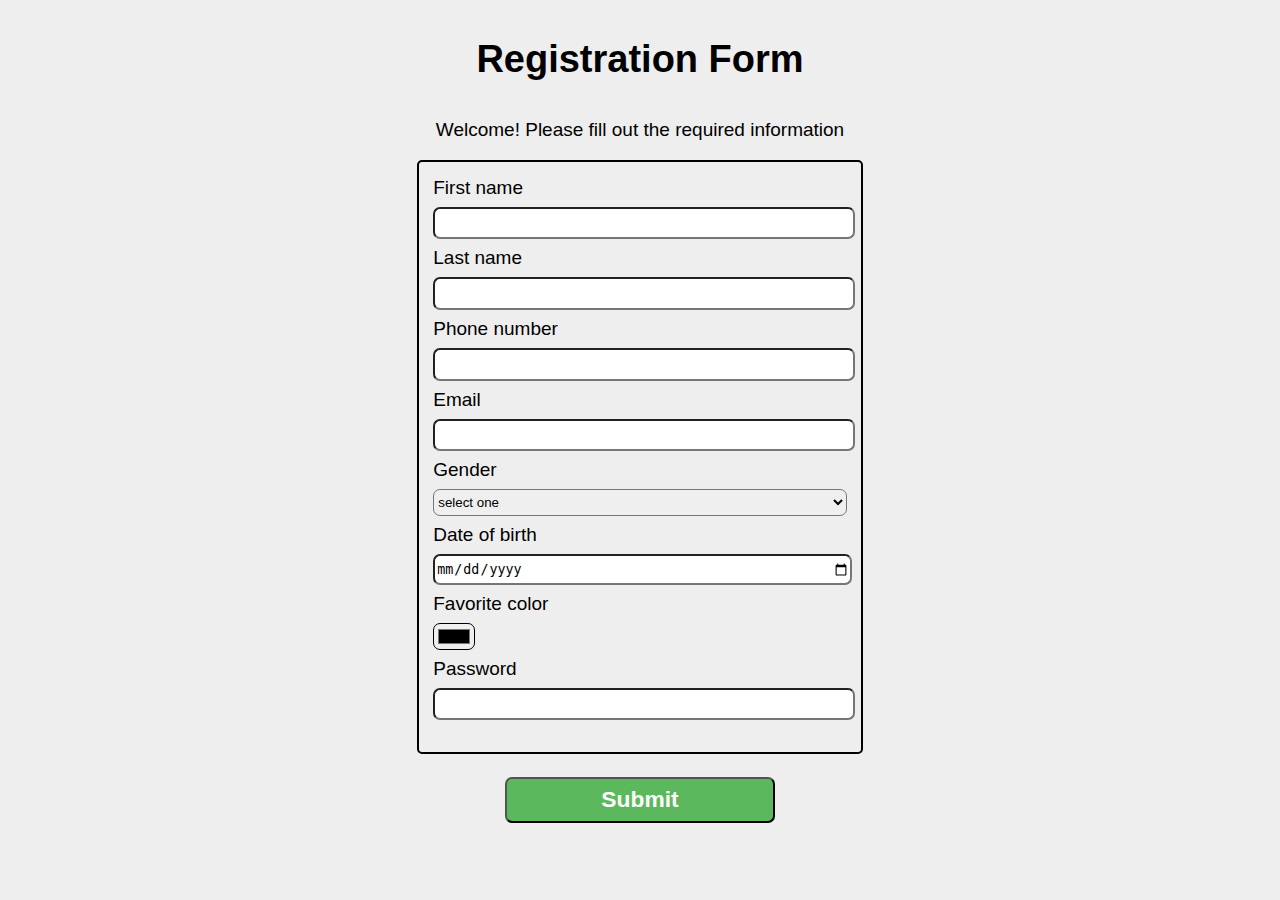
<file: login-page/index.html>
<!DOCTYPE html>
<html lang="en">
<head>
    <meta charset="UTF-8">
    <meta http-equiv="X-UA-Compatible" content="IE=edge">
    <meta name="viewport" content="width=device-width, initial-scale=1.0">
    <title>Register</title>
    <link rel="stylesheet" href="styles.css">
</head>
<body>
    <h1>Registration Form</h1>
    <p>Welcome! Please fill out the required information</p>

    <form action="signin.html">
        <fieldset>
            <label for="fname">First name</label>
            <input type="text" name="fname" id="fname" required >

            <label for="lname">Last name</label>
            <input type="text" name="lname" id="lname" required>

            <label for="phone">Phone number</label>
            <input type="tel" name="phone" id="phone">

            <label for="email">Email</label>
            <input type="email" name="email" id="email">

            <label for="gender">Gender</label>
            <select name="gender" id="gender">
                <option value="">select one</option>
                <option value="male">Male</option>
                <option value="female">Female</option>
            </select>

            <label for="date">Date of birth</label>
            <input type="date" name="date" id="">

            <label for="fcolor">Favorite color</label>
            <input type="color" name="" id="">

            <label for="password">Password</label>
            <input type="password" name="password" id="password">
        </fieldset>
        <input type="submit" value="Submit">
    </form>
</body>
</html>
</file>
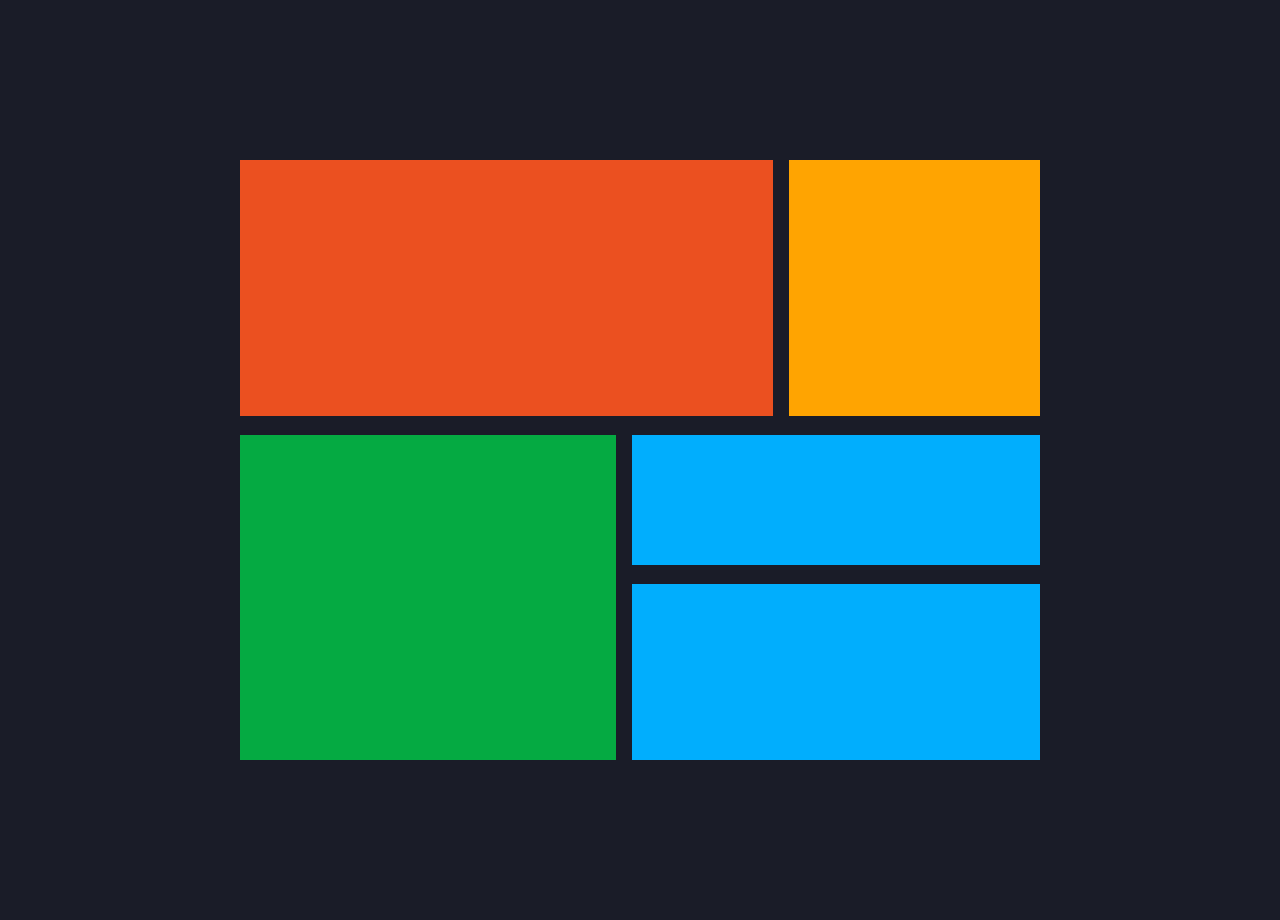
<file: Flex/grid.html>
<!DOCTYPE html>
<html lang="en">
<head>
    <meta charset="UTF-8">
    <meta http-equiv="X-UA-Compatible" content="IE=edge">
    <meta name="viewport" content="width=device-width, initial-scale=1.0">
    <title>Grid</title>
    <style>
        body {
            background-color: #1A1C28;
        }

        .wrapper{
            display: grid;
            width: 800px;
            height: 600px;
            margin: 10em auto;
            grid-template-columns: repeat(10, 1fr);
            grid-template-rows: repeat(10 1fr);
            column-gap: 1rem;
            row-gap: 1.2rem;
        }

        .box1{
            background-color: #EB5020;
            grid-column: 1 / 8;
            grid-row: 1 / 5;
            
           
        }

        .box2 {
            
            background-color: #FFA401;
            grid-column: 8/13;
            grid-row: 1 / 5;
        }

        .box3 {
            background-color: #05AA42;
            grid-column: 1 / 6;
            grid-row: 5/10;
            
            
        }

        .box4 {
            grid-column: 6/13;
            grid-row: 5/10;
            display: grid;
            gap: 1.2em;
            grid-template-rows: 40% 54%;
        }

        .child1, .child2 {
            background-color: #01AEFD;
        }

       

    </style>
</head>
<body>
    <div class="wrapper">
        <div class="box1"></div>
        <div class="box2"></div>
        <div class="box3"></div>
        <div class="box4">
            <div class="child1"></div>
            <div class="child2"></div>
        </div>
    </div>

    
</body>
</html>
</file>
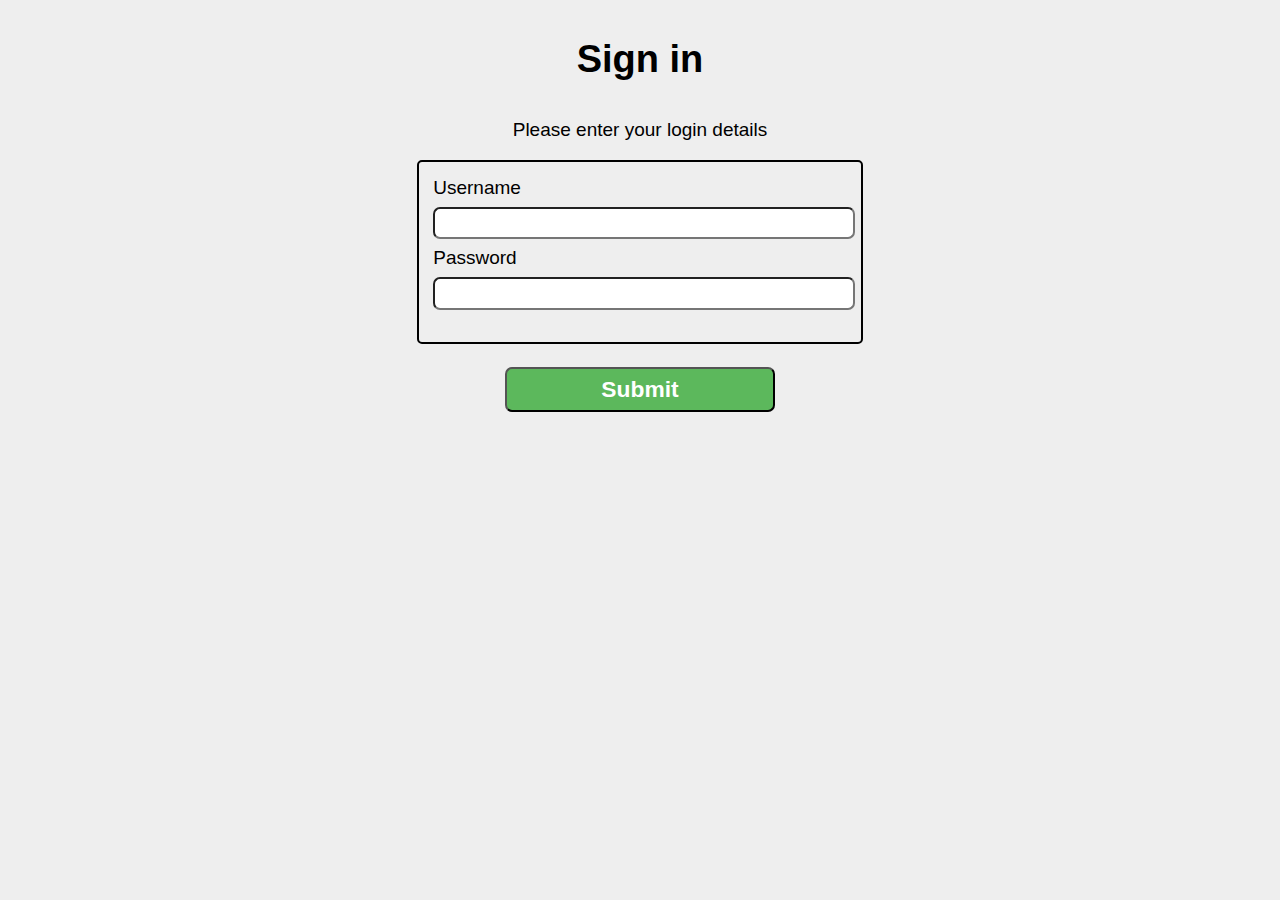
<file: login-page/signin.html>
<!DOCTYPE html>
<html lang="en">
<head>
  <meta charset="UTF-8">
  <meta http-equiv="X-UA-Compatible" content="IE=edge">
  <meta name="viewport" content="width=device-width, initial-scale=1.0">
  <link rel="stylesheet" href="styles.css">
  <title>Sign in </title>
</head>
<body>
  <h1>Sign in</h1>
    <p>Please enter your login details</p>
    <form action="success.html">
      <fieldset>
        <label for="username">Username</label>
        <input type="text" name="username" id="username" required>

        <label for="password">Password</label>
        <input type="password" name="password" id="password" required>
      </fieldset>

      <input type="submit" value="Submit">
</body>
</html>
</file>
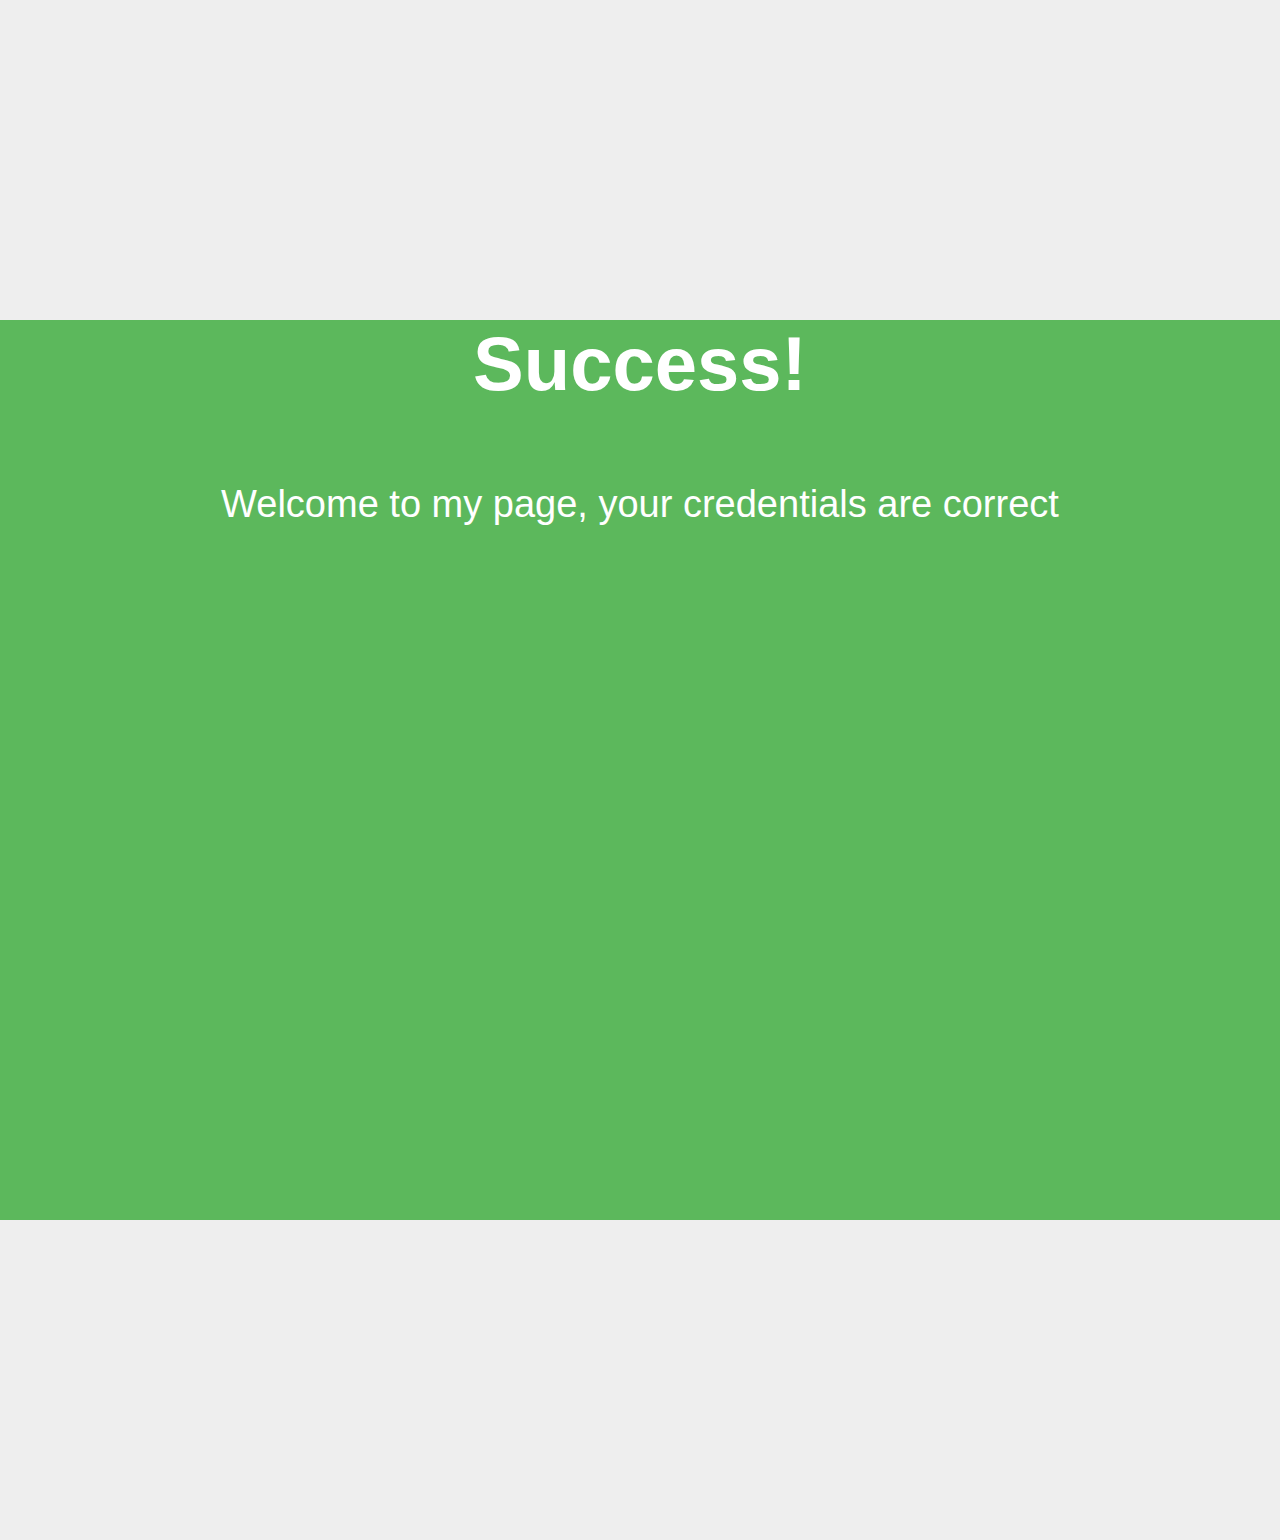
<file: login-page/success.html>
<!DOCTYPE html>
<html lang="en">
<head>
    <meta charset="UTF-8">
    <meta http-equiv="X-UA-Compatible" content="IE=edge">
    <meta name="viewport" content="width=device-width, initial-scale=1.0">
    <link rel="stylesheet" href="styles.css">
    <title>Success page</title>
</head>
<body>
    <div id="success">
    <h1>Success!</h1>
    <p>Welcome to my page, your credentials are correct</p>
    </div>
</body>
</html>
</file>
<file: login-page/styles.css>
body{
  background-color: #EEEEEE;
  padding: 0;
  margin: 0;
  width: 100%;
  height: 100%;
  font-family: 'Segoe UI', Tahoma, Geneva, Verdana, sans-serif;
  font-size: 19px;
}

h1, p{
  margin: 1em auto;
  text-align: center;
}

form{
  width: 60vw;
  min-width: 300px;
  max-width: 450px;
  margin: 0 auto;

}

fieldset{
  border: solid black 2px;
  border-radius: 5px;
  padding-bottom: 2rem;
}

label {
  display: block;
  margin: 0.5rem 0;
}

input, select{
  border-radius: 7px;
  width: 100%;
  min-height: 2em;

}

input[type="color"]{
  width: 10%;
}

input[type="submit"]{
  display: block;
  width: 60%;
  margin: 1em auto;
  height: 2em;
  font-size: 1.2em;
  font-weight: bold;
  background-color: #5cb85c;
  color: #fff;
}

input[type="submit"]:hover{
  background-color: #d9534f;
}

#success{
  background-color:#5cb85c;
  width: 100%;
  height: 100vh;
  margin: 20rem auto;
  color: #fff;
  font-size: 2em;

}
</file>
